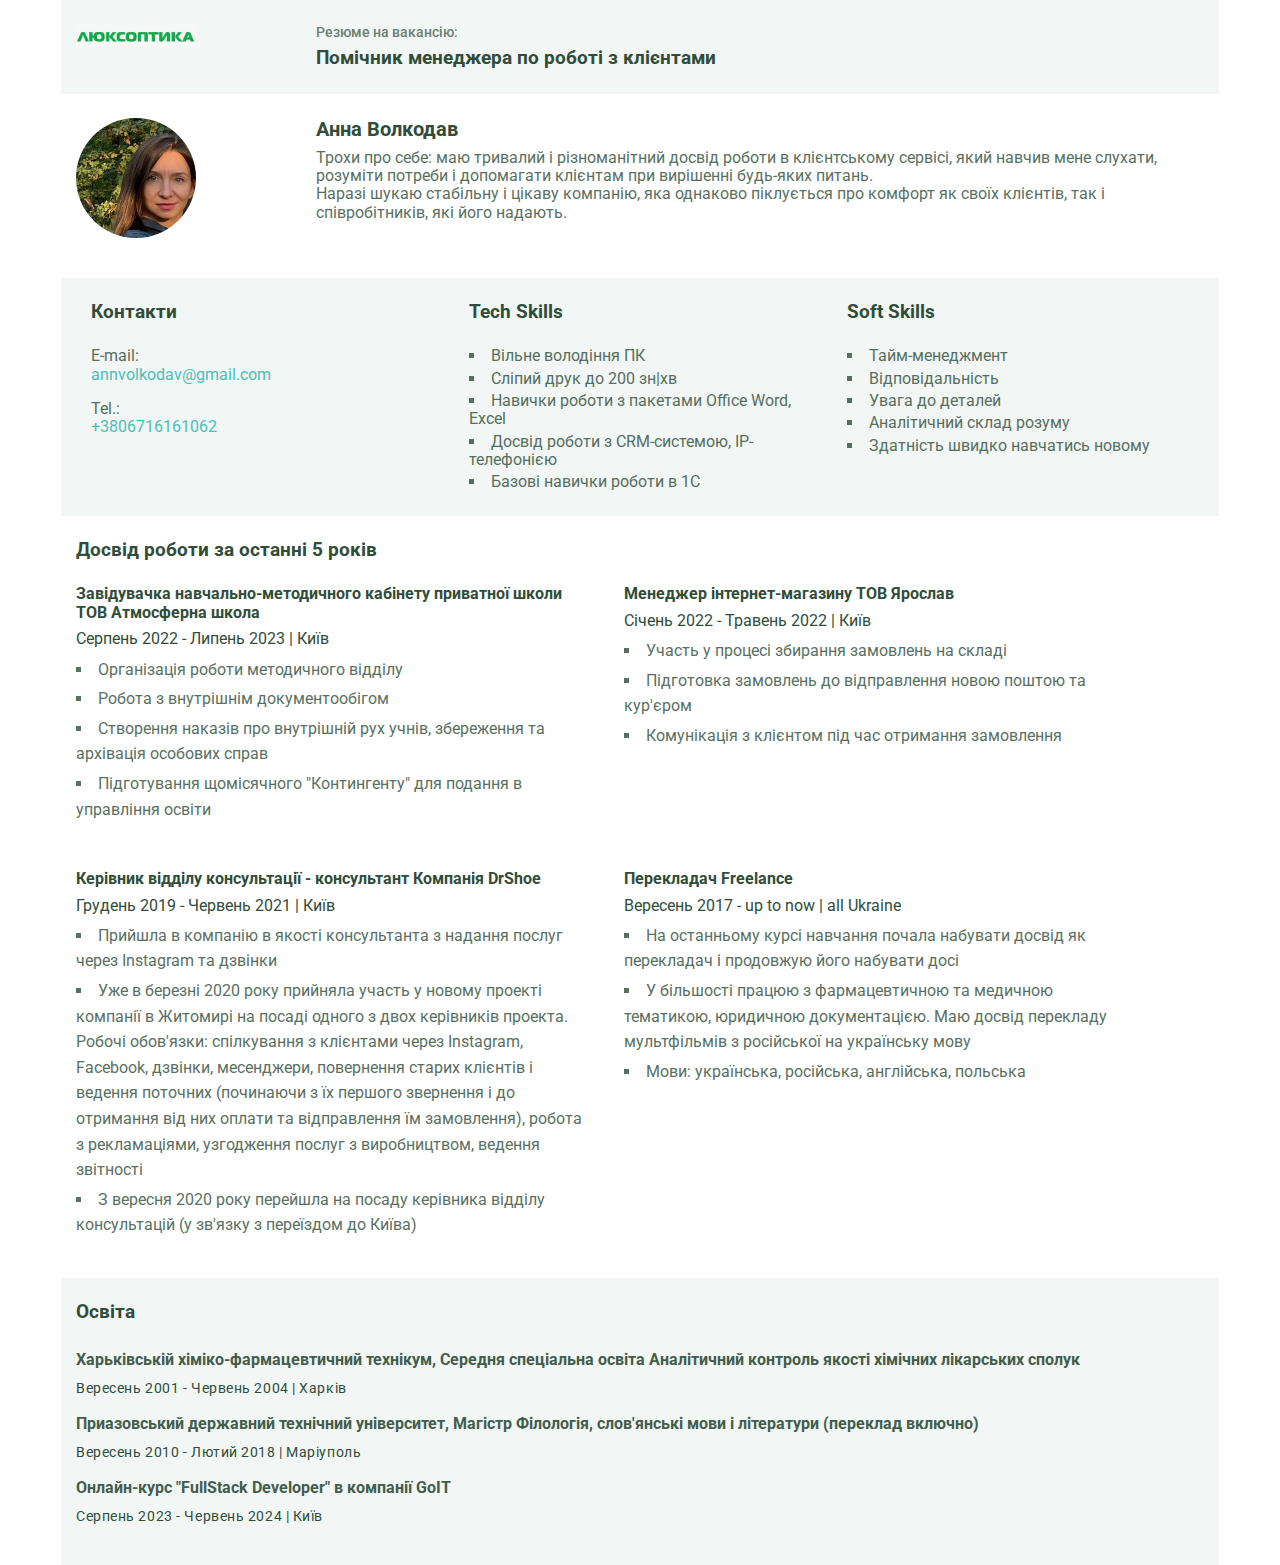
<file: index.html>
<!DOCTYPE html>
<html lang="en">
  <head>
    <meta charset="UTF-8" />
    <meta name="viewport" content="width=device-width, initial-scale=1.0" />
    <title>Resume Anna Volkodav</title>

    <link rel="preconnect" href="https://fonts.googleapis.com" />
    <link rel="preconnect" href="https://fonts.gstatic.com" crossorigin />
    <link
      href="https://fonts.googleapis.com/css2?family=Montserrat:ital,wght@0,400;0,500;0,700;0,900;1,500&family=Raleway:wght@800&family=Roboto:wght@400;500;700;900&display=swap"
      rel="stylesheet"
    />

    <link
      rel="stylesheet"
      href="https://cdnjs.cloudflare.com/ajax/libs/modern-normalize/2.0.0/modern-normalize.min.css"
    />
    <link rel="stylesheet" href="./css/styles.css" />
  </head>
  <body>
    <header class="header">
      <div class="container header-container">
        <img
          src="./images/luxoptika_logo.jpg"
          alt="luxoptika_logo"
          class="header-logo"
          width="120"
        />
        <div class="header-dsc">
          <p class="header-text">Резюме на вакансію:</p>
          <h3 class="header-title">Помічник менеджера по роботі з клієнтами</h3>
        </div>
      </div>
    </header>
    <main>
      <section class="photo-section">
        <div class="photo-container container">
          <div class="photo-wrapper">
            <img
              src="./images/my-photo.jpg"
              alt="my-photo"
              width="120"
              class="photo-image"
            />
          </div>
          <div class="photo-dsc">
            <h4 class="photo-dsc-title">Анна Волкодав</h4>
            <p class="photo-dsc-text">
              Трохи про себе: маю тривалий і різноманітний досвід роботи в
              клієнтському сервісі, який навчив мене слухати, розуміти потреби і
              допомагати клієнтам при вирішенні будь-яких питань.
            </p>
            <p class="photo-dsc-text">
              Наразі шукаю стабільну і цікаву компанію, яка однаково піклується
              про комфорт як своїх клієнтів, так і співробітників, які його
              надають.
            </p>
          </div>
        </div>
      </section>
      <section class="skills-section">
        <div class="skills-container container">
          <div class="skills-contacts">
            <h3 class="skills-title">Контакти</h3>
            <ul class="skills-cont-list">
              <li class="skills-cont-item">
                <p class="skills-item-title">E-mail:</p>
                <a
                  href="mailto:annvolkodav@gmail.com"
                  class="link skills-item-link"
                  >annvolkodav@gmail.com</a
                >
              </li>
              <li class="skills-cont-item">
                <p class="skills-item-title">Tel.:</p>
                <a href="tel:+380671616062" class="link skills-item-link"
                  >+3806716161062</a
                >
              </li>
              <li class="skills-cont-item"></li>
            </ul>
          </div>
          <div class="skills-tech">
            <h3 class="skills-title">Tech Skills</h3>
            <ul class="skills-tech-list">
              <li class="skills-tech-item">Вільне володіння ПК</li>
              <li class="skills-tech-item">Сліпий друк до 200 зн|хв</li>
              <li class="skills-tech-item">
                Навички роботи з пакетами Office Word, Excel
              </li>
              <li class="skills-tech-item">
                Досвід роботи з CRM-системою, IP-телефонією
              </li>
              <li class="skills-tech-item">Базові навички роботи в 1С</li>
            </ul>
          </div>
          <div class="skills-soft">
            <h3 class="skills-title">Soft Skills</h3>
            <ul class="skills-soft-list">
              <li class="skills-soft-item">Тайм-менеджмент</li>
              <li class="skills-soft-item">Відповідальність</li>
              <li class="skills-soft-item">Увага до деталей</li>
              <li class="skills-soft-item">Аналітичний склад розуму</li>
              <li class="skills-soft-item">
                Здатність швидко навчатись новому
              </li>
            </ul>
          </div>
        </div>
      </section>
      <section class="work-section">
        <div class="work-container container">
          <h3 class="work-title">Досвід роботи за останні 5 років</h3>
          <ul class="work-list">
            <li class="work-item">
              <h4 class="work-item-title">
                Завідувачка навчально-методичного кабінету приватної школи ТОВ
                Атмосферна школа
              </h4>
              <p class="work-date">Серпень 2022 - Липень 2023 | Київ</p>
              <ul class="work-item-list">
                <li class="work-dsc">Організація роботи методичного відділу</li>
                <li class="work-dsc">Робота з внутрішнім документообігом</li>
                <li class="work-dsc">
                  Створення наказів про внутрішній рух учнів, збереження та
                  архівація особових справ
                </li>
                <li class="work-dsc">
                  Підготування щомісячного "Контингенту" для подання в
                  управління освіти
                </li>
              </ul>
            </li>
            <li class="work-item">
              <h4 class="work-item-title">
                Менеджер інтернет-магазину ТОВ Ярослав
              </h4>
              <p class="work-date">Січень 2022 - Травень 2022 | Київ</p>
              <ul class="work-item-list">
                <li class="work-dsc">
                  Участь у процесі збирання замовлень на складі
                </li>
                <li class="work-dsc">
                  Підготовка замовлень до відправлення новою поштою та кур'єром
                </li>
                <li class="work-dsc">
                  Комунікація з клієнтом під час отримання замовлення
                </li>
              </ul>
            </li>
            <li class="work-item">
              <h4 class="work-item-title">
                Керівник відділу консультації - консультант Компанія DrShoe
              </h4>
              <p class="work-date">Грудень 2019 - Червень 2021 | Київ</p>
              <ul class="work-item-list">
                <li class="work-dsc">
                  Прийшла в компанію в якості консультанта з надання послуг
                  через Instagram та дзвінки
                </li>
                <li class="work-dsc">
                  Уже в березні 2020 року прийняла участь у новому проекті
                  компанії в Житомирі на посаді одного з двох керівників
                  проекта. Робочі обов'язки: спілкування з клієнтами через
                  Instagram, Facebook, дзвінки, месенджери, повернення старих
                  клієнтів і ведення поточних (починаючи з їх першого звернення
                  і до отримання від них оплати та відправлення їм замовлення),
                  робота з рекламаціями, узгодження послуг з виробництвом,
                  ведення звітності
                </li>
                <li class="work-dsc">
                  З вересня 2020 року перейшла на посаду керівника відділу
                  консультацій (у зв'язку з переїздом до Київа)
                </li>
              </ul>
            </li>
            <li class="work-item">
              <h4 class="work-item-title">Перекладач Freelance</h4>
              <p class="work-date">Вересень 2017 - up to now | all Ukraine</p>
              <ul class="work-item-list">
                <li class="work-dsc">
                  На останньому курсі навчання почала набувати досвід як
                  перекладач і продовжую його набувати досі
                </li>
                <li class="work-dsc">
                  У більшості працюю з фармацевтичною та медичною тематикою,
                  юридичною документацією. Маю досвід перекладу мультфільмів з
                  російської на українську мову
                </li>
                <li class="work-dsc">
                  Мови: українська, російська, англійська, польська
                </li>
              </ul>
            </li>
          </ul>
        </div>
      </section>
    </main>
    <footer class="footer">
      <div class="footer-container container">
        <h3 class="footer-title">Освіта</h3>
        <ul class="footer-list">
          <li class="footer-item">
            <h4 class="footer-item-title">
              Харьківській хіміко-фармацевтичний технікум, Середня спеціальна
              освіта Аналітичний контроль якості хімічних лікарських сполук
            </h4>
            <p class="footer-date">Вересень 2001 - Червень 2004 | Харків</p>
          </li>
          <li class="footer-item">
            <h4 class="footer-item-title">
              Приазовський державний технічний університет, Магістр Філологія,
              слов'янські мови і літератури (переклад включно)
            </h4>
            <p class="footer-date">Вересень 2010 - Лютий 2018 | Маріуполь</p>
          </li>
          <li class="footer-item">
            <h4 class="footer-item-title">
              Онлайн-курс "FullStack Developer" в компанії GoIT
            </h4>
            <p class="footer-date">Серпень 2023 - Червень 2024 | Київ</p>
          </li>
        </ul>
      </div>
    </footer>
  </body>
</html>
</file>
<file: css/styles.css>
body {
  font-family: "Roboto", sans-serif;
  /* background-color: #f2f6f5; */
  letter-spacing: 1.5;
  color: rgba(47, 77, 57, 1);
}

h1,
h2,
h3,
h4,
h5,
h6,
p {
  margin-top: 0;
  margin-bottom: 0;
}

ul,
ol {
  margin-top: 0;
  margin-bottom: 0;
  padding-left: 0;
  list-style: none;
}

img {
  display: block;
}

.container {
  min-width: 320px;
  max-width: 1158px;
  padding-left: 15px;
  padding-right: 15px;
  margin: 0 auto;
}

.link {
  text-decoration: none;
  color: #000000;
}

/* ===header */
.header,
.photo-section,
.skills-section,
.work-section,
.footer {
  max-width: 320px;
  margin: 0 auto;
  padding-top: 16px;
  padding-bottom: 16px;
}

.header,
.skills-section,
.footer{
    background-color: #f2f6f5;
}


.header-container {
  display: flex;
  flex-direction: column;
  justify-content: center;
  align-items: flex-start;
  gap: 8px;
}

.header-text {
  font-size: 14px;
  font-weight: 500;
  opacity: 0.7;
}

/* !MAIN */
/* ===photo */
.photo-section {
}

.photo-wrapper {
  width: 120px;
  height: 120px;
  border-radius: 50%;
  overflow: hidden;
  margin: 0 auto;
  margin-bottom: 16px;
}

.photo-dsc {
  display: block;
}

.photo-dsc-title {
  font-size: 20px;
  margin-bottom: 8px;
}

.photo-dsc-text,
.skills-item-title {
  font-size: 16px;
  opacity: 0.8;
}

/* ===skills */
.skills-section {
}

.skills-container {
  display: flex;
  flex-direction: column;
  gap: 24px;
}

.skills-contacts,
.skills-tech,
.skills-soft {
  display: block;
}

.skills-title,
.work-title,
.footer-title {
  margin-bottom: 16px;
  text-align: center;
}

.skills-cont-item:not(:last-child),
.skills-tech-item:not(:last-child),
.skills-soft-item:not(:last-child),
.work-dsc:not(:last-child) {
  margin-bottom: 4px;
}

.skills-item-link {
  color: #20b2aa;
  opacity: 0.8;

  transition-property: color, opacity;
  transition-duration: 250ms;
  transition-timing-function: ease;
}

.skills-item-link:hover,
.skills-item-link:focus {
  color: #20b2aa;
  opacity: 1;
}

.skills-tech-item,
.skills-soft-item,
.work-dsc {
  list-style: square inside;
  opacity: 0.8;
}

/* ===work */
.work-section {
}

.work-container {
}

.work-item,
.footer-item {
  margin-bottom: 16px;
}

.work-item-title,
.footer-item-title {
  margin-bottom: 8px;
}

.work-date,
.footer-date {
  margin-bottom: 8px;
}

.work-dsc {
  line-height: 1.6;
}

/* ===footer */
.footer-item-title {
    line-height: 1.5;
}

.footer-date {
    font-size: 14px;
    line-height: 1.17;
    letter-spacing: 0.04em;
}

@media screen and (min-width: 768px) {
  .header,
  .photo-section,
  .skills-section,
  .work-section,
  .footer {
    max-width: 768px;
    margin: 0 auto;
    padding-top: 24px;
    padding-bottom: 24px;
  }

  /* ===header */
  .header-container {
    flex-direction: row;
    justify-content: flex-start;
    align-items: flex-start;
    gap: 72px;
  }

  .header-dsc {
    display: block;
  }

  .header-text {
    margin-bottom: 8px;
  }

  /* ===photo */
  .photo-container {
    display: flex;
    flex-direction: row;
    /* justify-content: space-between; */
    align-items: flex-start;
    gap: 72px;
  }

  .photo-wrapper {
    flex-shrink: 0;
  }

  /* ===skills */
  .skills-container {
    flex-direction: row;
    flex-wrap: nowrap;
    justify-content: space-between;
    align-items: baseline;
    gap: 36px;
  }

  .skills-container div {
    width: calc((100% - 72px) / 3);
  }

  .skills-cont-item:not(:last-child) {
    margin-bottom: 12px;
  }

  .skills-title,
  .work-title,
  .footer-title {
    margin-bottom: 24px;
    text-align: left;
  }

  /* ===work */
  .work-container {
    display: flex;
    flex-direction: column;
    justify-content: flex-start;
    align-items: flex-start;
  }

  .work-list {
    display: flex;
    flex-direction: column;
    gap: 32px;
  }

  .footer-item-title {
    opacity: 0.9;
  }
}

@media screen and (min-width: 1158px) {
  .header,
  .photo-section,
  .skills-section,
  .work-section,
  .footer {
    max-width: 1158px;
    margin: 0 auto;
    padding-top: 24px;
    padding-bottom: 24px;
  }

  /* ===header */
  .header-container {
    justify-content: flex-start;
    gap: 120px;
  }

  .header-dsc {
    display: block;
  }

  .header-text {
    margin-bottom: 8px;
  }

   /* ===photo */
  .photo-container {
    gap: 120px;
  }

  /* ===skills */
  .skills-section {
    padding-left: 15px;
    padding-right: 15px;
  }

  .skills-container {
    justify-content: center;
    gap: 36px;
  }

  .skills-title,
  .work-title,
  .footer-title {
    margin-bottom: 24px;
    text-align: left;
  }

  .skills-cont-item:not(:last-child) {
    margin-bottom: 16px;
  }

  /* ===work */
  .work-list {
    flex-direction: row;
    flex-wrap: wrap;
    gap: 32px;
  }

  .work-list .work-item {
    width: calc((100% - 96px) / 2);
  }
}
</file>
<file: css/astyles.css>
body {
  font-family: "Roboto", sans-serif;
  /* background-color: #f2f6f5; */
  letter-spacing: 1.5;
  color: rgba(47, 77, 57, 1);
}

h1,
h2,
h3,
h4,
h5,
h6,
p {
  margin-top: 0;
  margin-bottom: 0;
}

ul,
ol {
  margin-top: 0;
  margin-bottom: 0;
  padding-left: 0;
  list-style: none;
}

img {
  display: block;
}

.container {
  min-width: 320px;
  max-width: 1158px;
  padding-left: 15px;
  padding-right: 15px;
  margin: 0 auto;
}

.link {
  text-decoration: none;
  color: #000000;
}

/* ===header */
.header,
.photo-section,
.skills-section,
.work-section,
.footer {
  max-width: 320px;
  margin: 0 auto;
  padding-top: 16px;
  padding-bottom: 16px;
}

.header,
.skills-section,
.footer{
    background-color: #f2f6f5;
}


.header-container {
  display: flex;
  flex-direction: column;
  justify-content: center;
  align-items: flex-start;
  gap: 8px;
}

.header-text {
  font-size: 14px;
  font-weight: 500;
  opacity: 0.7;
}

/* !MAIN */
/* ===photo */
.photo-section {
}

.photo-wrapper {
  width: 120px;
  height: 120px;
  border-radius: 50%;
  overflow: hidden;
  margin: 0 auto;
  margin-bottom: 16px;
}

.photo-dsc {
  display: block;
}

.photo-dsc-title {
  font-size: 20px;
  margin-bottom: 8px;
}

.photo-dsc-text,
.skills-item-title {
  font-size: 16px;
  opacity: 0.8;
}

/* ===skills */
.skills-section {
}

.skills-container {
  display: flex;
  flex-direction: column;
  gap: 24px;
}

.skills-contacts,
.skills-tech,
.skills-soft {
  display: block;
}

.skills-title,
.work-title,
.footer-title {
  margin-bottom: 16px;
  text-align: center;
}

.skills-cont-item:not(:last-child),
.skills-tech-item:not(:last-child),
.skills-soft-item:not(:last-child),
.work-dsc:not(:last-child) {
  margin-bottom: 4px;
}

.skills-item-link {
  color: #20b2aa;
  opacity: 0.8;

  transition-property: color, opacity;
  transition-duration: 250ms;
  transition-timing-function: ease;
}

.skills-item-link:hover,
.skills-item-link:focus {
  color: #20b2aa;
  opacity: 1;
}

.skills-tech-item,
.skills-soft-item,
.work-dsc {
  list-style: square inside;
  opacity: 0.8;
}

/* ===work */
.work-section {
}

.work-container {
}

.work-item,
.footer-item {
  margin-bottom: 16px;
}

.work-item-title,
.footer-item-title {
  margin-bottom: 8px;
}

.work-date,
.footer-date {
  margin-bottom: 8px;
}

.work-dsc {
  line-height: 1.6;
}

/* ===footer */
.footer-item-title {
    line-height: 1.5;
}

.footer-date {
    font-size: 14px;
    line-height: 1.17;
    letter-spacing: 0.04em;
}

@media screen and (min-width: 768px) {
  .header,
  .photo-section,
  .skills-section,
  .work-section,
  .footer {
    max-width: 768px;
    margin: 0 auto;
    padding-top: 24px;
    padding-bottom: 24px;
  }

  /* ===header */
  .header-container {
    flex-direction: row;
    justify-content: flex-start;
    align-items: flex-start;
    gap: 72px;
  }

  .header-dsc {
    display: block;
  }

  .header-text {
    margin-bottom: 8px;
  }

  /* ===photo */
  .photo-container {
    display: flex;
    flex-direction: row;
    /* justify-content: space-between; */
    align-items: flex-start;
    gap: 72px;
  }

  .photo-wrapper {
    flex-shrink: 0;
  }

  /* ===skills */
  .skills-container {
    flex-direction: row;
    flex-wrap: nowrap;
    justify-content: space-between;
    align-items: baseline;
    gap: 36px;
  }

  .skills-container div {
    width: calc((100% - 72px) / 3);
  }

  .skills-cont-item:not(:last-child) {
    margin-bottom: 12px;
  }

  .skills-title,
  .work-title,
  .footer-title {
    margin-bottom: 24px;
    text-align: left;
  }

  /* ===work */
  .work-container {
    display: flex;
    flex-direction: column;
    justify-content: flex-start;
    align-items: flex-start;
  }

  .work-list {
    display: flex;
    flex-direction: column;
    gap: 32px;
  }

  .footer-item-title {
    opacity: 0.9;
  }
}

@media screen and (min-width: 1158px) {
  .header,
  .photo-section,
  .skills-section,
  .work-section,
  .footer {
    max-width: 1158px;
    margin: 0 auto;
    padding-top: 24px;
    padding-bottom: 24px;
  }

  /* ===header */
  .header-container {
    justify-content: flex-start;
    gap: 120px;
  }

  .header-dsc {
    display: block;
  }

  .header-text {
    margin-bottom: 8px;
  }

   /* ===photo */
  .photo-container {
    gap: 120px;
  }

  /* ===skills */
  .skills-section {
    padding-left: 15px;
    padding-right: 15px;
  }

  .skills-container {
    justify-content: center;
    gap: 36px;
  }

  .skills-title,
  .work-title,
  .footer-title {
    margin-bottom: 24px;
    text-align: left;
  }

  .skills-cont-item:not(:last-child) {
    margin-bottom: 16px;
  }

  /* ===work */
  .work-list {
    flex-direction: row;
    flex-wrap: wrap;
    gap: 32px;
  }

  .work-list .work-item {
    width: calc((100% - 96px) / 2);
  }
}
</file>
